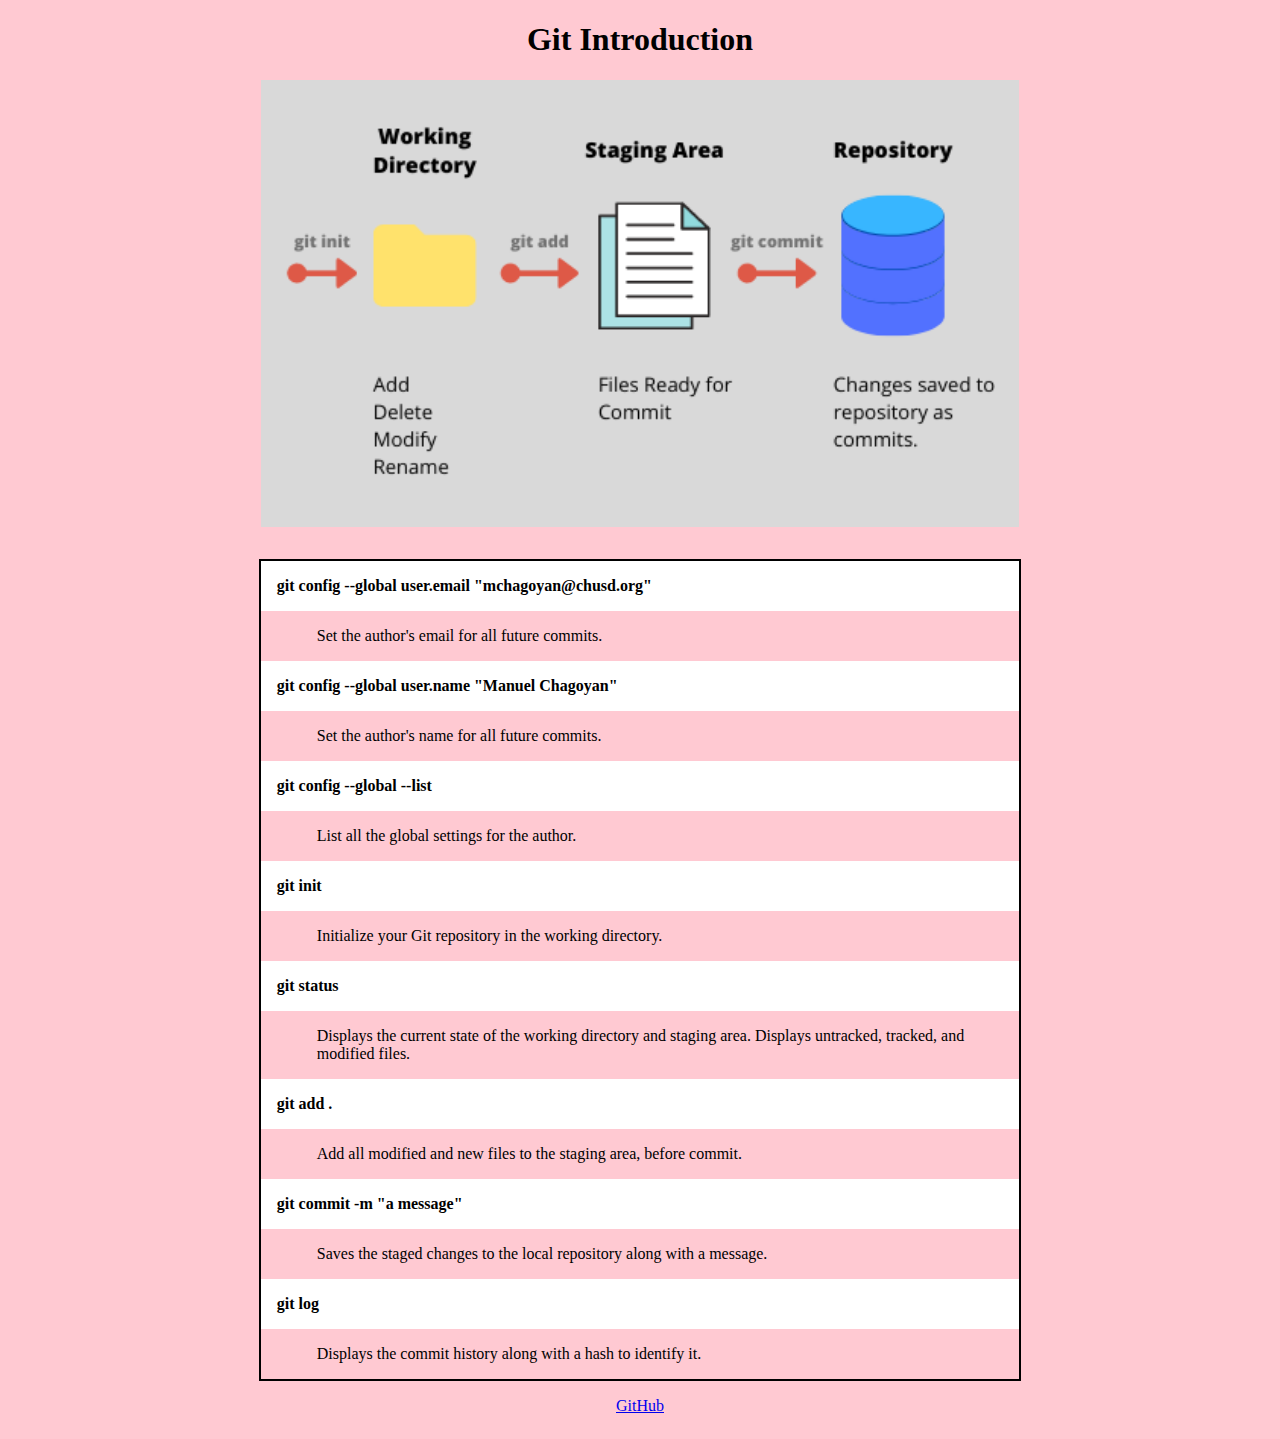
<file: GitAndGitHub/git.html>
<!DOCTYPE html>
<html lang="en">

<head>
    <meta charset="UTF-8">
    <meta name="viewport" content="width=device-width, initial-scale=1.0">
    <title>Git Introduction</title>
    <link rel="stylesheet" href="styles.css">
</head>

<body>
    <h1>Git Introduction</h1>
    <img src="Images/gitcomponents.png" alt="Git Components">

    <dl>
        
        <dt>git config --global user.email "mchagoyan@chusd.org"</dt>
        <dd>Set the author's email for all future commits.</dd>
        
        <dt>git config --global user.name "Manuel Chagoyan"</dt>
        <dd>Set the author's name for all future commits.</dd>
        
        <dt>git config --global --list</dt>
        <dd>List all the global settings for the author.</dd>
        
        <dt>git init</dt>
        <dd>Initialize your Git repository in the working directory.</dd>
        <dt>git status</dt>
        <dd>Displays the current state of the working directory and staging area. Displays untracked, tracked, and
            modified files.</dd>

        <dt>git add .</dt>
        <dd>Add all modified and new files to the staging area, before commit.</dd>

        <dt>git commit -m "a message"</dt>
        <dd>Saves the staged changes to the local repository along with a message.</dd>

        <dt>git log</dt>
        <dd>Displays the commit history along with a hash to identify it.</dd>
    </dl>
<a href="github.html"> GitHub</a>
</body>

</html>
</file>
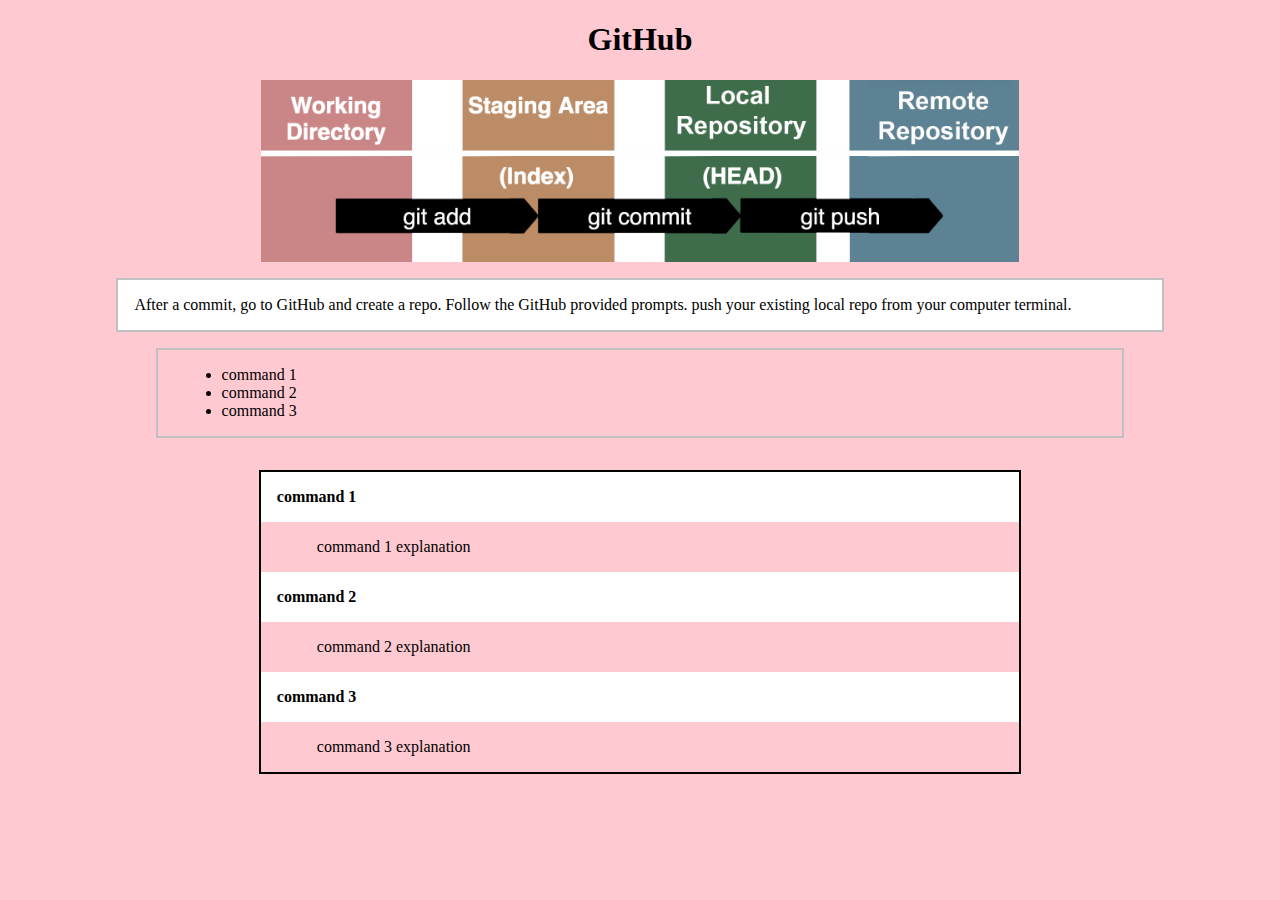
<file: GitAndGitHub/github.html>
<!DOCTYPE html>
<html lang="en">
<head>
    <meta charset="UTF-8">
    <meta name="viewport" content="width=device-width, initial-scale=1.0">
    <title>GitHub</title>
    <link rel="stylesheet" href="styles.css">
</head>
<body>
    <h1>GitHub</h1>
    <img src="Images/gitlocalremoteworkflow.png" alt="GitHub Remote">


    <p>After a commit, go to GitHub and create a repo. 
        Follow the GitHub provided prompts.
        push your existing local repo from your computer terminal.
    </p>

<ul>
        <li>command 1</li>
        <li>command 2</li>
        <li>command 3</li>


</ul>

<dl>
    <dt>command 1</dt>
    <dd>command 1 explanation</dd>
    
    <dt>command 2</dt>
    <dd>command 2 explanation</dd>

    <dt>command 3</dt>
    <dd>command 3 explanation</dd>
</dl>




</body>
</html>
</file>
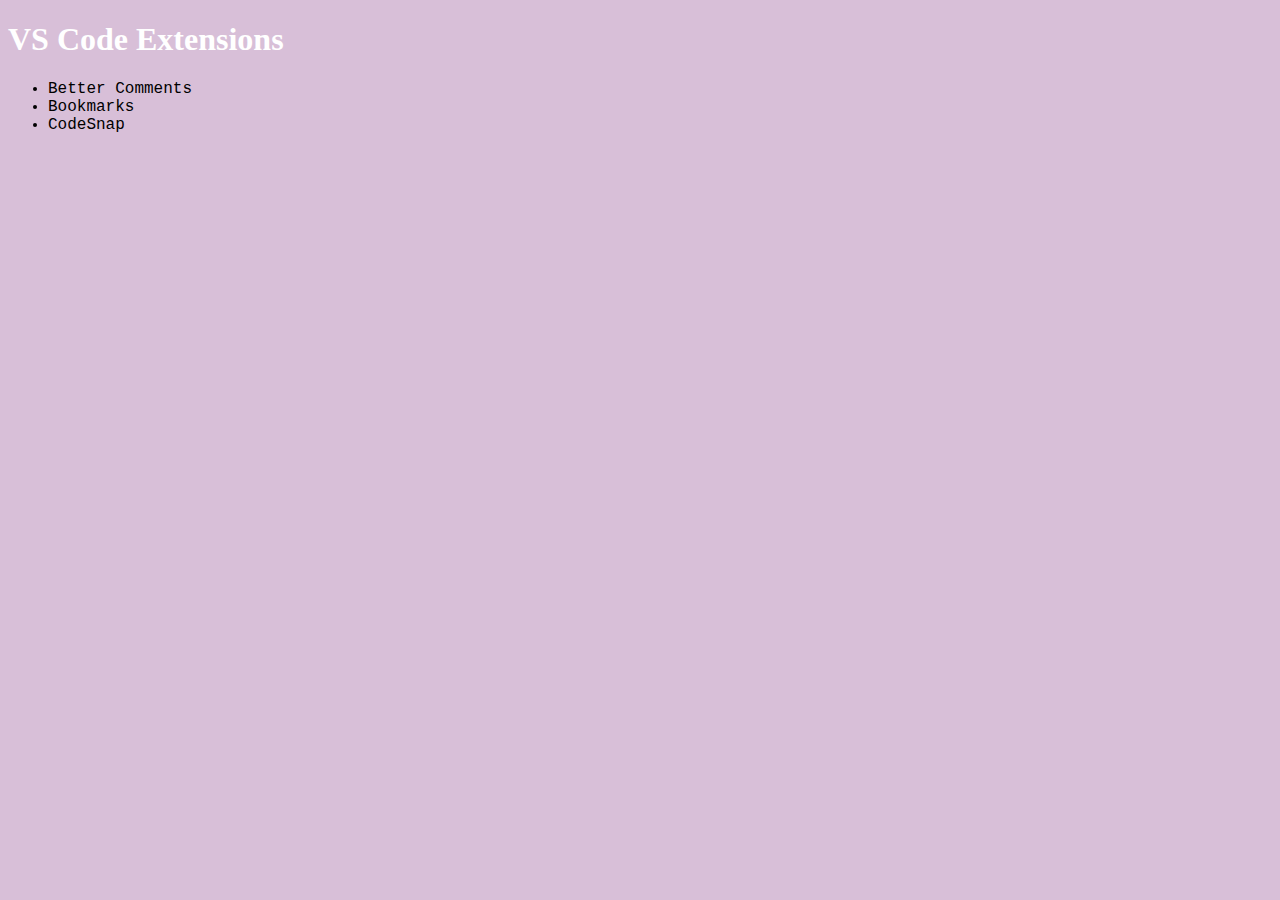
<file: Demos/VSCodeExtensions /vacodeextensions.html>
<!DOCTYPE html>
<html lang="en">

<head>
    <meta charset="UTF-8">
    <meta name="viewport" content="width=device-width, initial-scale=1.0">
    <title>VS Code Extension</title>

    <link rel="stylesheet" href="styles.css">
</head>

<body>
    <h1>VS Code Extensions</h1>

    <!--This is a HTML comment-->
    <!-- ?This is a question comment -->
     <!-- ! This is a alert comment
     <!-- TODO This is a todo comment -->
      <!-- * This is a regular comment -->
    <ul>
      <li>Better Comments</li>
      <li>Bookmarks</li>
      <li>CodeSnap</li>
    </ul>

    <script> src="scripts.js" </script>

</body>

</html>
</file>
<file: GitAndGitHub/styles.css>
body {
    background-color: rgb(255, 201, 210);
}

h1 {
    text-align: center;
}

img {
    display: block;
    margin: 0 auto;
    width: 60%;
}

dl {
    width: 60%;
    margin: 0 auto;
    margin-top: 2rem;
    border: 2px solid black;
}

dt {
    padding: 1rem;
    background-color: white;
    font-weight: bold;
}

dd {
    padding: 1rem;
}
p{
    width: 80%;
    background-color: white;
    margin:1rem  auto;
    padding: 1rem;
    border: 2px solid silver;
}
ul{
    width: 70%;
    padding: 1rem;
    margin: auto;
    border: 2px solid silver;
    padding-left: 4rem;
}

a{
display: block;
margin: auto;
text-align: center;
padding: 1rem;
}
</file>
<file: Demos/VSCodeExtensions /styles.css>
/* ? this is a question comment*/
/* ! This is an alert comment */
/* TODO This is a todo comment */
/* * This is a regular comment   */


body{
    background-color: thistle;
}

h1{
    color: white;
}

ul{
    font-family: 'Courier New', Courier, monospace;
}
</file>
